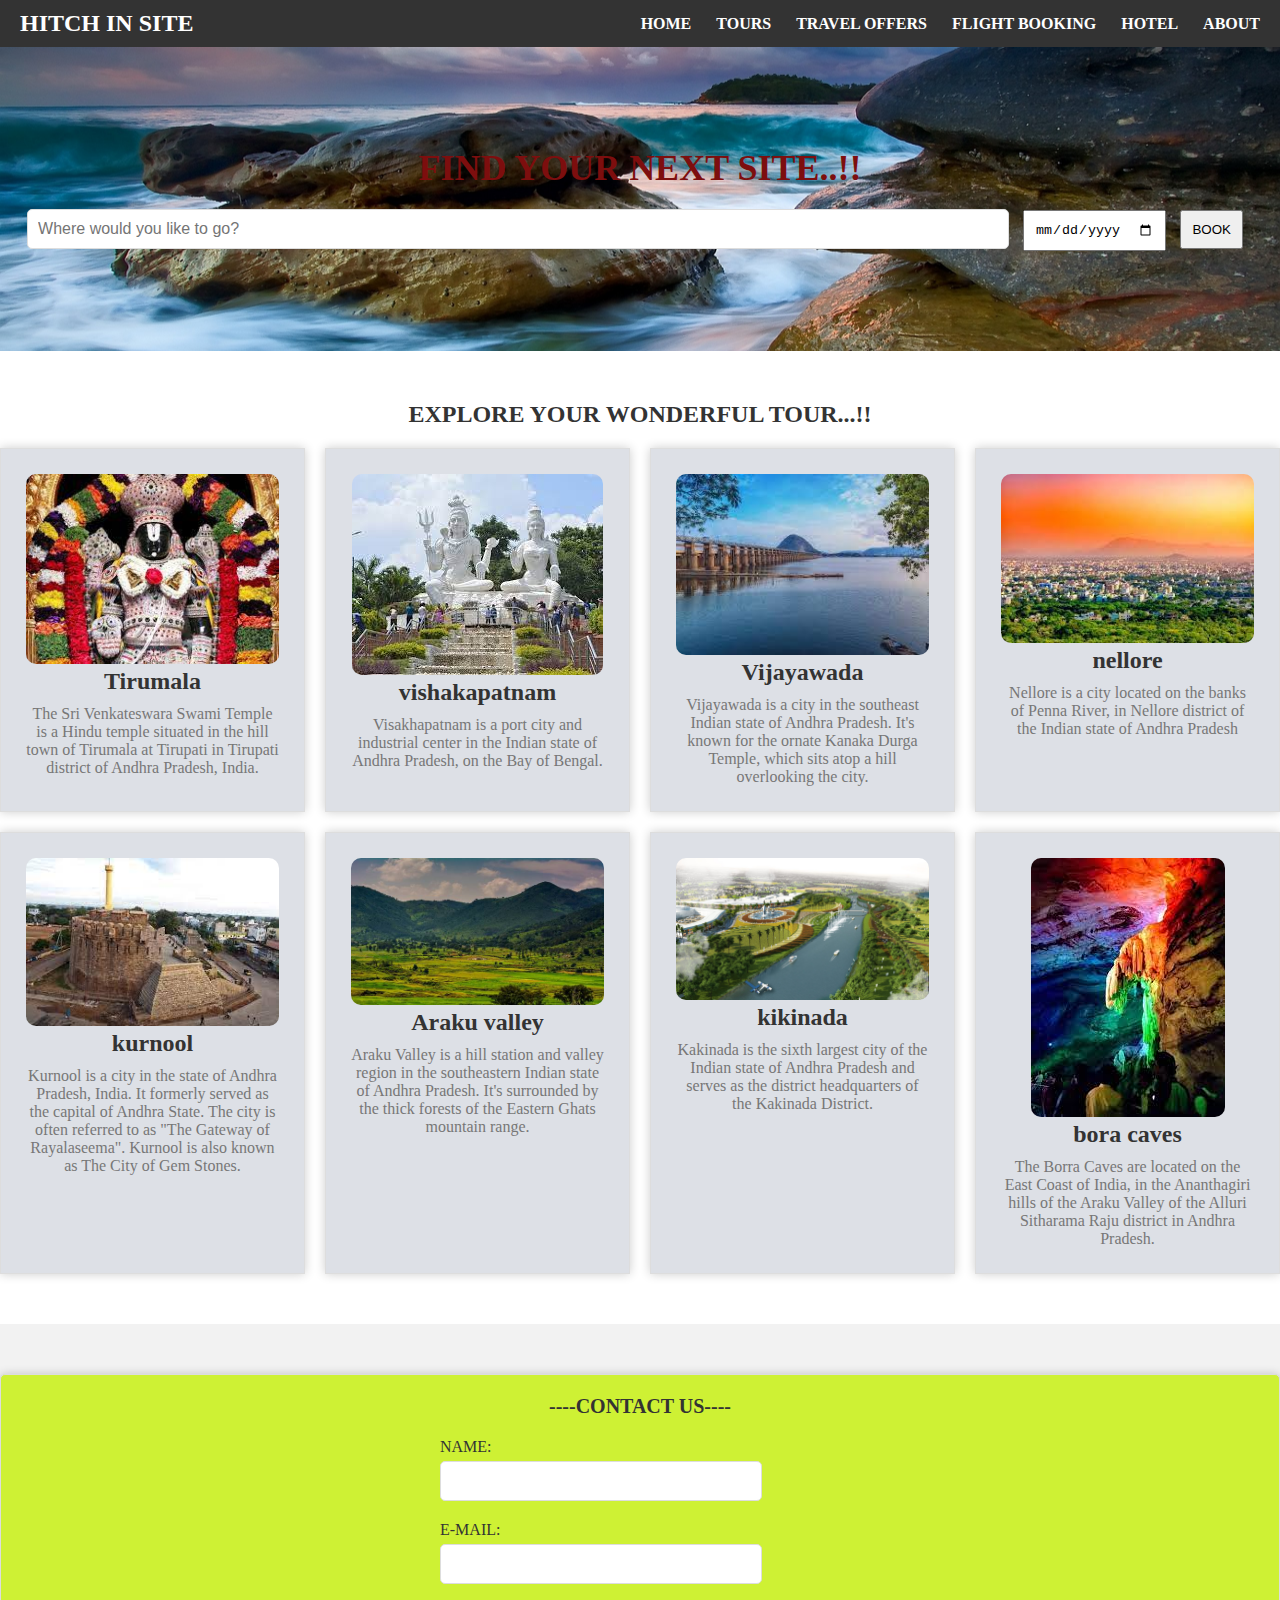
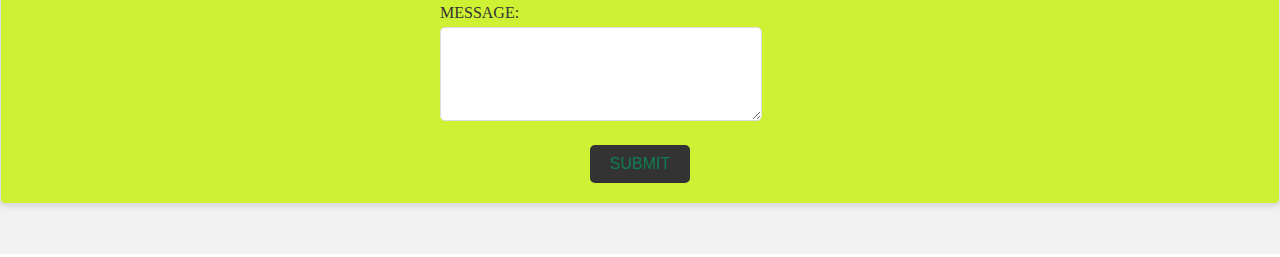
<file: landing-page-main/index.html>
<!DOCTYPE html>
<html lang="en">

<head>
    <meta charset="UTF-8" />
    <meta http-equiv="X-UA-Compatible" content="IE=edge" />
    <meta name="viewport" content="width=device-width, initial-scale=1.0" />
    <link rel="stylesheet" href="style.css" />
    <title>Go Trip</title>
    
</head>

<body>

    <body>

        
        <section class="nav-bar">
            <div class="logo"><span>HITCH IN </span>SITE</div>
            <ul class="menu">
                <li><a href="#">HOME</a></li>
                <li><a href="#">TOURS</a></li>
                <li><a href="#">TRAVEL OFFERS</a></li>
                <li><a href="#">FLIGHT BOOKING</a></li>
                <li><a href="#">HOTEL</a></li>
                <li><a href="#">ABOUT</a></li>
            </ul>
            </div>
        

        </section>
    
        <section class="banner">
            <div class="banner-text-item">
                <div class="banner-heading">
                    <h1>FIND YOUR NEXT SITE..!!</h1>
                </div>
                <form class="form">
                    <input type="text" list="mylist" placeholder="Where would you like to go?">
                    <datalist id="mylist">
                        <option>vizag</option>
                        <option>vishakapatnam</option>
                        <option>Tirumala</option>
                        <option>Vijayawada</option>
                        <option>Araku valley</option>
                        <option>nellore</option>
                        <option>kurnool</option>
                    </datalist>
                    <input type="date" class="date">
                    <a href="#" class="book"><button>BOOK</button></a>
                </form>
            </div>
        </section>

        
<section class="explore-tours-section">
    <h2>EXPLORE YOUR WONDERFUL TOUR...!! </h2>

   

    <div class="tour-cards-container">
        
        <div class="tour-card">
            <img src="venkat.jpg" alt="Tour 1 Image">
            <h3>Tirumala</h3>
            <p>The Sri Venkateswara Swami Temple is a Hindu temple situated in the hill town of Tirumala at Tirupati in Tirupati district of Andhra Pradesh, India. </div>

        
        <div class="tour-card">
            <img src="vishak.jpg" alt="Tour 6 Image">
            <h3>vishakapatnam</h3>
            <p>Visakhapatnam is a port city and industrial center in the Indian state of Andhra Pradesh, on the Bay of Bengal.</div>

        
        <div class="tour-card">
            <img src="vijay.jpg" alt="Tour 7 Image">
            <h3>Vijayawada</h3>
            <p>Vijayawada is a city in the southeast Indian state of Andhra Pradesh. It's known for the ornate Kanaka Durga Temple, which sits atop a hill overlooking the city.</div>

        
        <div class="tour-card">
            <img src="nelloore.jpg" alt="Tour 2 Image">
            <h3>nellore</h3>
            <p>Nellore is a city located on the banks of Penna River, in Nellore district of the Indian state of Andhra Pradesh</div>

        
        <div class="tour-card">
            <img src="kurnul.jpg" alt="Tour 3 Image">
            <h3>kurnool</h3>
            <p>Kurnool is a city in the state of Andhra Pradesh, India. It formerly served as the capital of Andhra State. The city is often referred to as "The Gateway of Rayalaseema". Kurnool is also known as The City of Gem Stones. </div>

        
        <div class="tour-card">
            <img src="araku.jpg" alt="Tour 4 Image">
            <h3>Araku valley</h3>
            <p>Araku Valley is a hill station and valley region in the southeastern Indian state of Andhra Pradesh. It's surrounded by the thick forests of the Eastern Ghats mountain range.
            </div>
        <div class="tour-card">
            <img src="kaki.jpg" alt="Tour 2 Image">
            <h3>kikinada</h3>
            <p>Kakinada is the sixth largest city of the Indian state of Andhra Pradesh and serves as the district headquarters of the Kakinada District.
            </div>
    
        <div class="tour-card">
            <img src="bora.jpg" alt="Tour 5 Image">
            <h3>bora caves</h3>
            <p>The Borra Caves are located on the East Coast of India, in the Ananthagiri hills of the Araku Valley of the Alluri Sitharama Raju district in Andhra Pradesh.</div>
    </div>
</section>

    
</section>


    
<section class="contact-section">
    <div class="container">
        <h2 class="section-title">----CONTACT US----</h2>
        <div class="contact-form">
            <form>
                <div class="form-group">
                    <label for="name">NAME:</label>
                    <input type="text" id="name" name="name" required>
                </div>
                <div class="form-group">
                    <label for="email">E-MAIL:</label>
                    <input type="email" id="email" name="email" required>
                </div>
                <div class="form-group">
                    <label for="message">MESSAGE:</label>
                    <textarea id="message" name="message" rows="4" required></textarea>
                </div>
                <button type="submit" class="submit-button">SUBMIT</button>
            </form>
        </div>
    </div>
</section>

    
       
        </div>
    </body>

</html>
</file>
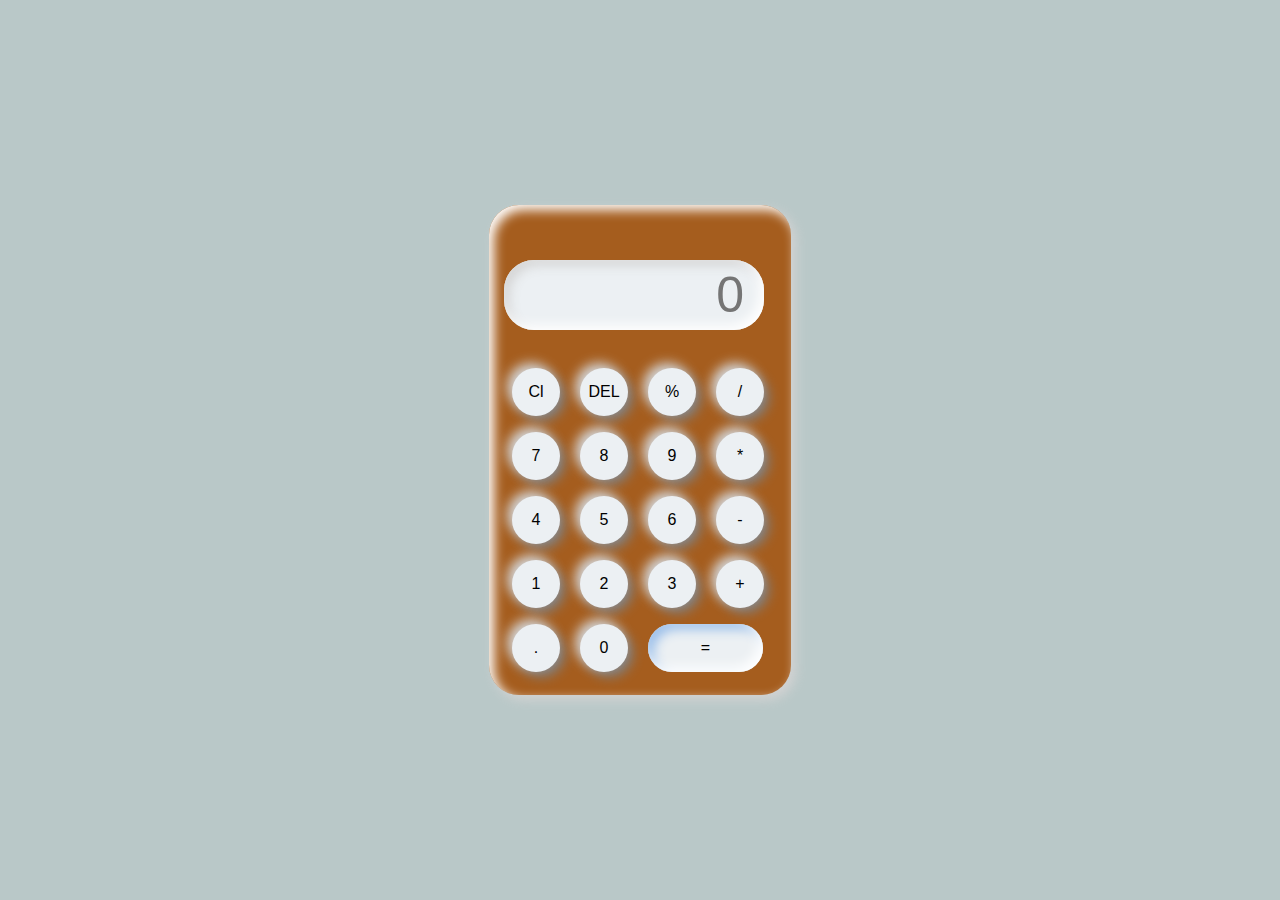
<file: calculator/myfiles/project.html>
<!DOCTYPE html>
<html lang="en">
<head>
    <meta charset="UTF-8">
    <meta http-equiv="X-UA-Compatible" content="IE=edge">
    <meta name="viewport" content="width=device-width, initial-scale=1.0">
    <link rel="stylesheet"  href="style.css">
    <title>Calculator</title>
    
</head>
<body>
    <div class="container">
        <div class="calculator">
            <input type="text"  placeholder="0" id="output-screen">
            <button onclick="Clear()">Cl</button>
            <button onclick="del()">DEL</button>
            <button onclick="display('%')">%</button>
            <button onclick="display('/')">/</button>
            <button onclick="display('7')">7</button>
            <button onclick="display('8')">8</button>
            <button onclick="display('9')">9</button>
            <button onclick="display('*')">*</button>
            <button onclick="display('4')">4</button>
            <button onclick="display('5')">5</button>
            <button onclick="display('6')">6</button>
            <button onclick="display('-')">-</button>
            <button onclick="display('1')">1</button>
            <button onclick="display('2')">2</button>
            <button onclick="display('3')">3</button>
            <button onclick="display('+')">+</button>
            <button onclick="display('.')">.</button>
            <button onclick="display('0')">0</button>
            <button onclick="calculate()" class="equal">=</button>

        </div>
    </div>
    <script>
        let outputScreen = document.getElementById("output-screen");
        function display(num){
            outputScreen.value +=num;
        }
        function calculate(){
            try{
                outputScreen.value= eval(outputScreen.value);
            }
            catch(err)
            {
        alert("Invalid")
            }
        }
        function Clear(){
            outputScreen.value="";
        }
        function del(){
            outputScreen.value=outputScreen.value.slice(0,-1);
        }
    </script>
</body>
</html>
</file>
<file: landing-page-main/style.css>
body,
html,
ul,
li,
p,
h1,
h2,
h3,
h4,
h5,
h6 {
    margin: 0;
    padding: 0;
}





.nav-bar {
    background-color: #333;
    color: #fff;
    padding: 10px 0;
    display: flex;
    justify-content: space-between;
    align-items: center;
}

.nav-bar .logo {
    font-size: 24px;
    font-weight: bold;
    padding-left: 20px;
}

.nav-bar ul.menu {
    list-style-type: none;
    display: flex;
    padding-right: 20px;
}

.nav-bar ul.menu li {
    margin-right: 25px;
}

.nav-bar ul.menu li:last-child {
    margin-right: 0;
}

.nav-bar ul.menu li a {
    text-decoration:none;
    color: #fff;
    font-weight: bold;
}




.banner h1 {
    font-size: 36px;
    color: #7d0e0e;
    margin-bottom: 20px;
}

.form input[type="text"],
.form input[type="date"],
.form button {
    padding: 10px;
    margin-right: 10px;
}


.button {
    background-color: #333;
    color: #fff;
    text-decoration: none;
    padding: 10px 20px;
    border: none;
    font-weight: bold;
}

.button:hover {
    background-color: #555;
}

.banner {
  background-image: url('img1.jpg'); 
  background-size: cover;
  background-position: center;
  text-align: center;
  padding: 100px 0;
  color: #fff; 
}

.banner h1 {
  font-size: 36px;
  margin-bottom: 20px;
}

.form input[type="text"],
.form input[type="date"],
.form button {
  padding: 10px;
  margin-right: 10px;
}


.button {
  background-color: #333;
  color: #fff;
  text-decoration: none;
  padding: 10px 20px;
  border: none;
  font-weight: bold;
}

.button:hover {
  background-color: #555;
}

.explore-tours-section {
  background-color: #fff;
  padding: 50px 0;
  text-align: center;
}

.explore-tours-section h2 {
  font-size: 24px;
  color: #333;
  margin-bottom: 20px;
}


.tour-cards-container {
  display: grid;
  grid-template-columns: repeat(auto-fill, minmax(300px, 1fr));  
  gap: 20px; 
  justify-content: center; 
}


.tour-card {
  background-color: #dde0e6;
  border: 1px solid #ddd;
  box-shadow: 0px 0px 10px rgba(0, 0, 0, 0.2); 
  padding: 25px;
  text-align: center;
}

.tour-card h3 {
  font-size: 24px;
  color: #333;
  margin-bottom: 10px;
}

.tour-card p {
  font-size: 16px;
  color: #777;
}


.tour-card img {
  border-radius: 10px; 
  max-width: 100%;
  height: auto;
  transition: transform 0.3s ease; 
}


.tour-card img:hover {
  transform: scale(1.05); 
}

.contact-section {
  background-color: #f2f2f2;
  padding: 50px 0;
  text-align: center;
}

.contact-section .container {
  background-color: #cef134;
  padding: 20px;
  border: 1px solid #ddd;
  border-radius: 5px;
  box-shadow: 0px 0px 10px rgba(0, 0, 0, 0.2);
}

.section-title {
  font-size: 20px;
  color: #333;
  margin-bottom: 20px;
}


.contact-form form {
  max-width: 400px;
  margin: 0 auto;
}

.form-group {
  margin-bottom: 20px;
  text-align: left;
}

label {
  font-size: 16px;
  color: #333;
  display: block;
  margin-bottom: 5px;
}

input[type="text"],
input[type="email"],
textarea {
  width: 75%;
  padding: 10px;
  border: 1px solid #ddd;
  border-radius: 5px;
  font-size: 16px;
  color: #333;
}

textarea {
  resize: vertical;
}

.submit-button {
  display: inline-block;
  padding: 10px 20px;
  background-color: #333;
  color: #0f7b52;
  border: none;
  border-radius: 5px;
  font-size: 16px;
  cursor: pointer;
  transition: background-color 0.3s ease;
}

.submit-button:hover {
  background-color: #45a7b0;
}
</file>
<file: calculator/myfiles/style.css>
*{
    margin: 0;
    padding: 0;
    box-sizing: border-box;
    background-color: #b9c8c8;
    font-family: sans-serif;
    outline: none;
}
.container{
    height: 100vh;
    display: flex;
    justify-content: center;
    align-items: center;
}
.calculator{
    background-color: rgb(165, 93, 30);
    padding: 15px;
    border-radius: 30px;
    box-shadow: inset 5px 5px 12px #ffffff
    , 5px 5px 12px lightgray;
    display:grid;
    grid-template-columns: repeat(4,68px);
}
input{
    grid-column: span 4;
    height: 70px;
    width: 260px;
    background-color: #ecf0f3;
    box-shadow: inset -5px -5px 12px #ffffff,
    inset 5px 5px 12px lightgray;
    border: none;
    border-radius: 30px;
    color: rgba(70,70,70);
    font-size: 50px;
    text-align: end;
    margin:aut;
    margin-top: 40px;
    margin-bottom: 30px;
    padding: 20px;
}
button{
    height: 48px;
    width: 48px;
    background-color: #ecf0f3;
    box-shadow: -5px -5px 12px lightgrey,
    5px 5px 12px grey; 
    border: none;
    border-radius: 50%;
    margin: 8px;
    font-size: 16px;
}
.equal{
    width: 115px;
    border-radius: 40px;
    background-color:  #ecf0f3;
    box-shadow: inset -5px -5px 12px #ffffff,
    inset 5px 5px 12px #94bbe9;
}
</file>
